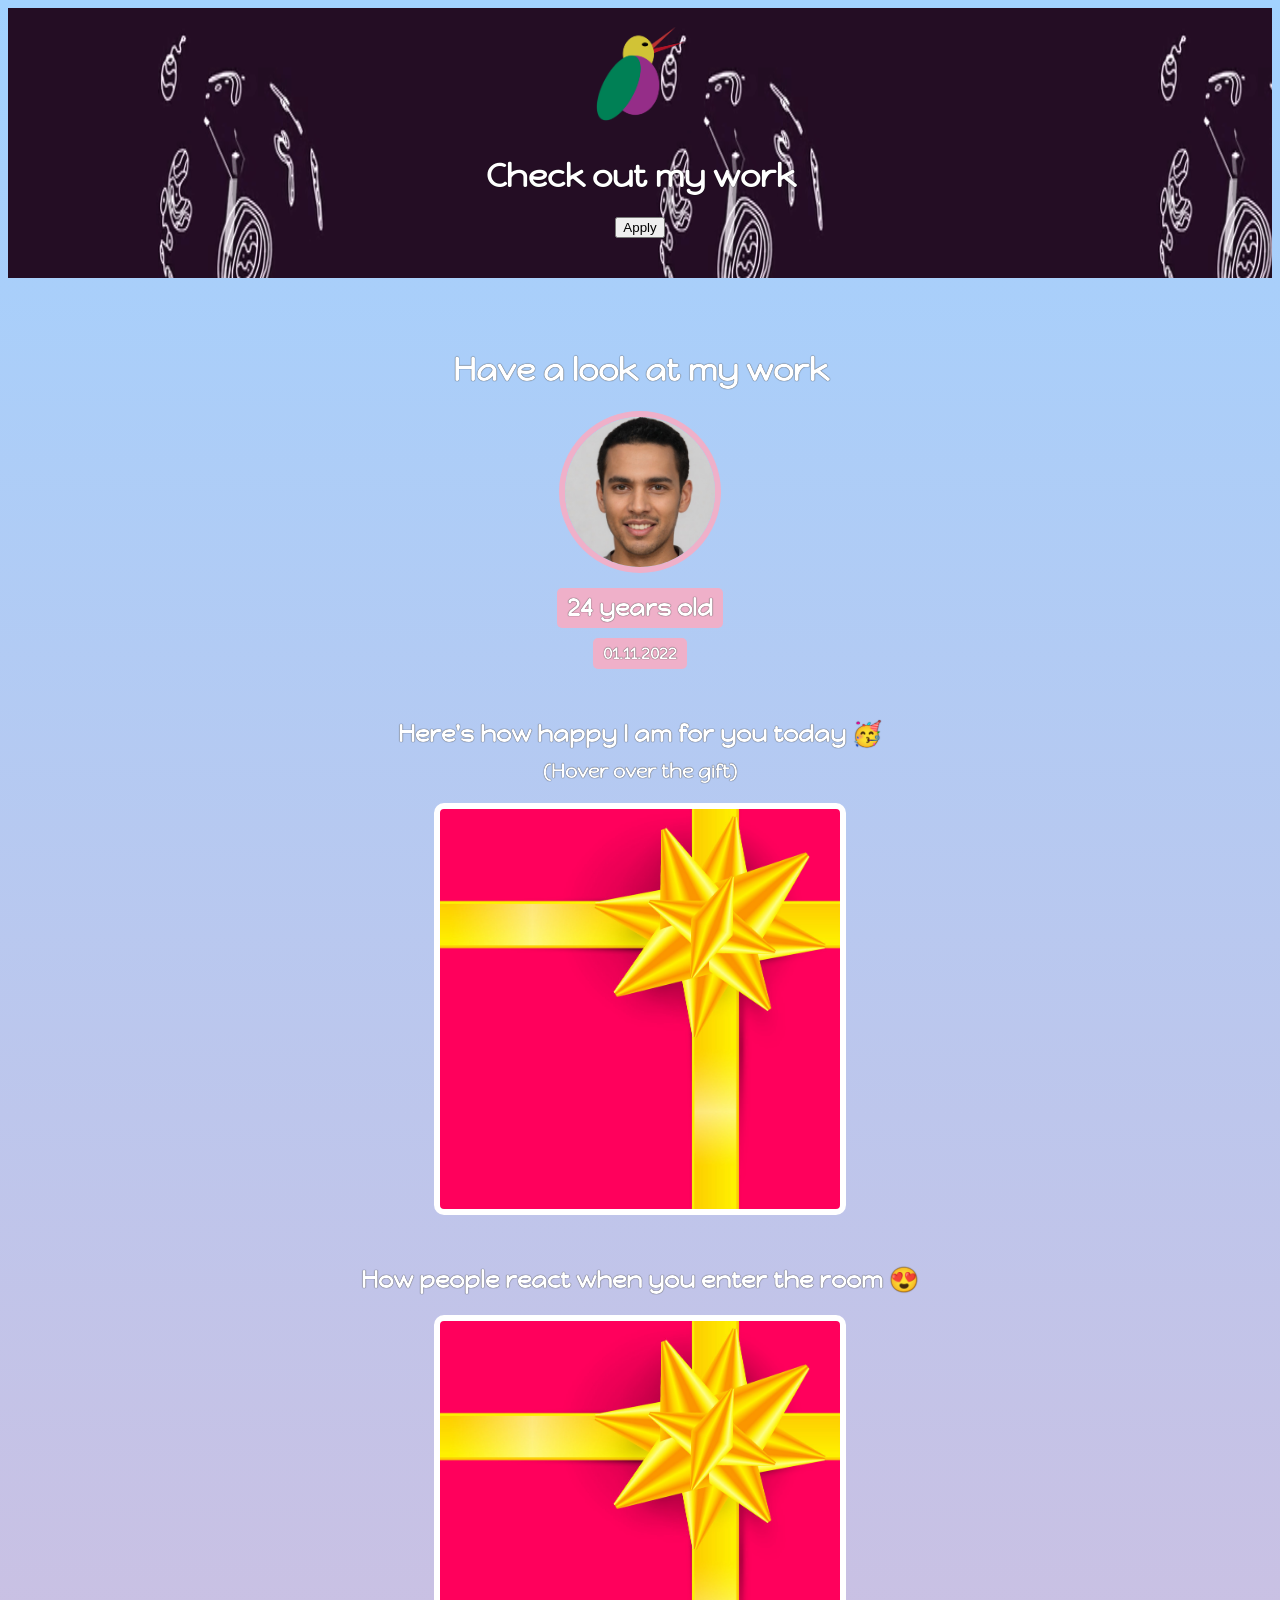
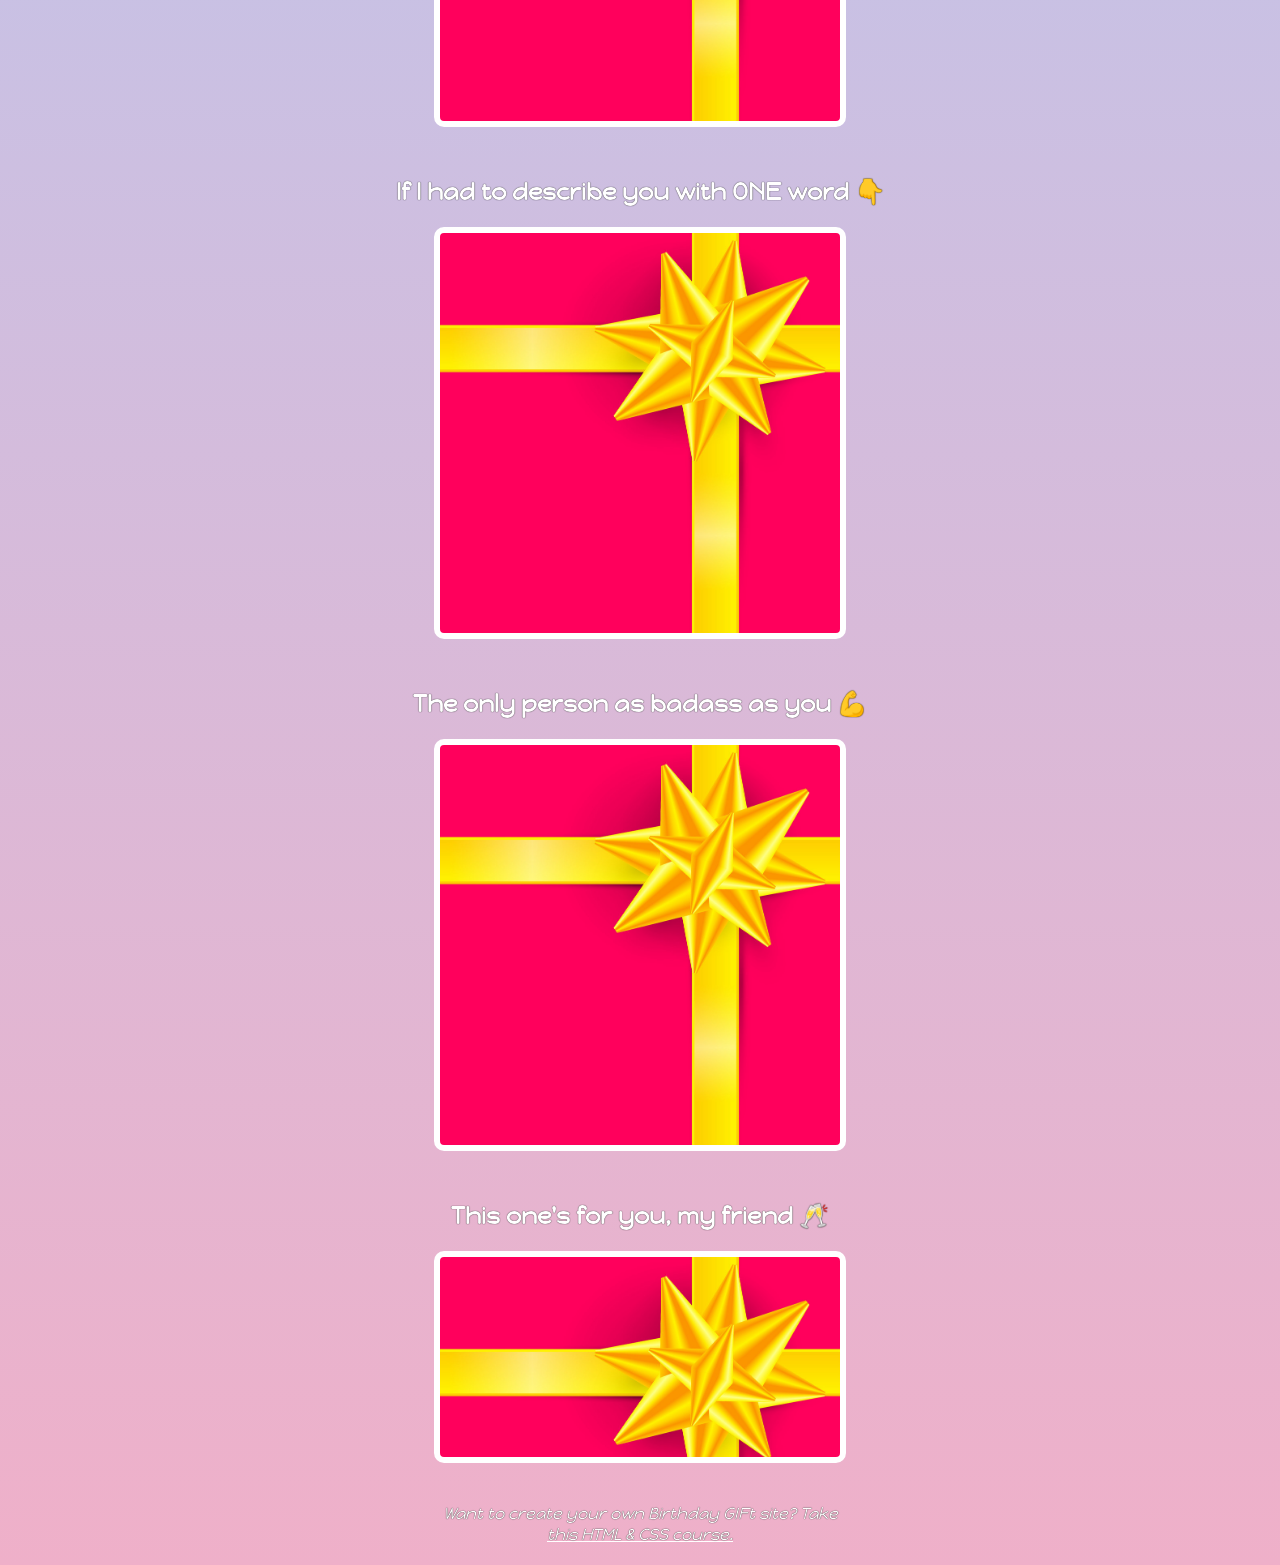
<file: index.html>
<html>
    <head>
        <link rel="preconnect" href="https://fonts.googleapis.com">
        <link rel="preconnect" href="https://fonts.gstatic.com" crossorigin>
        <link href="https://fonts.googleapis.com/css2?family=Happy+Monkey&display=swap" rel="stylesheet">
        <link rel="stylesheet" href="styles.css">
    </head>

    <body>
         <div id="hero">
            <img src="images/BirdLogo.T.png" id="main-logo">
            <h1>Check out my <span class="underline">work</span></h1>
            <button class="btn">Apply</button>
        </div>
        <div id="header">
            <h1>Have a look at my work </h1>
            <img id="bff-img" src="images/nick.jpg">
            <h2 id="bday-age">24 years old</h2>
            <h4 id="bday-date">01.11.2022</h4>
        </div>
        
        <div class="gift-section">
            <h2 class="gift-title">Here's how happy I am for you today 🥳</h2>
            <h3 class="gift-hint">(Hover over the gift)</h3>
            <div class="gift-img" id="gift-img-happy"></div>
        </div>
        
        <div class="gift-section">
            <h2 class="gift-title">How people react when you enter the room 😍</h2>
            <div class="gift-img" id="gift-img-hot"></div>
        </div>
        
        <div class="gift-section">
            <h2 class="gift-title">If I had to describe you with ONE word 👇</h2>
            <div class="gift-img" id="gift-img-genius"></div>
        </div>
        
        <div class="gift-section">
            <h2 class="gift-title">The only person as badass as you 💪</h2>
            <div class="gift-img" id="gift-img-badass"></div>
        </div>
        
         <div class="gift-section">
            <h2 class="gift-title">This one's for you, my friend 🥂</h2>
            <div class="gift-img" id="gift-img-cheers"></div>
        </div>
        
        <p id="footer">Want to create your own Birthday GIFt site? Take <a href="https://scrimba.com/learn/htmlandcss" target="_blank">this HTML & CSS course.</a></p>
        
    </body>
</html>
</file>
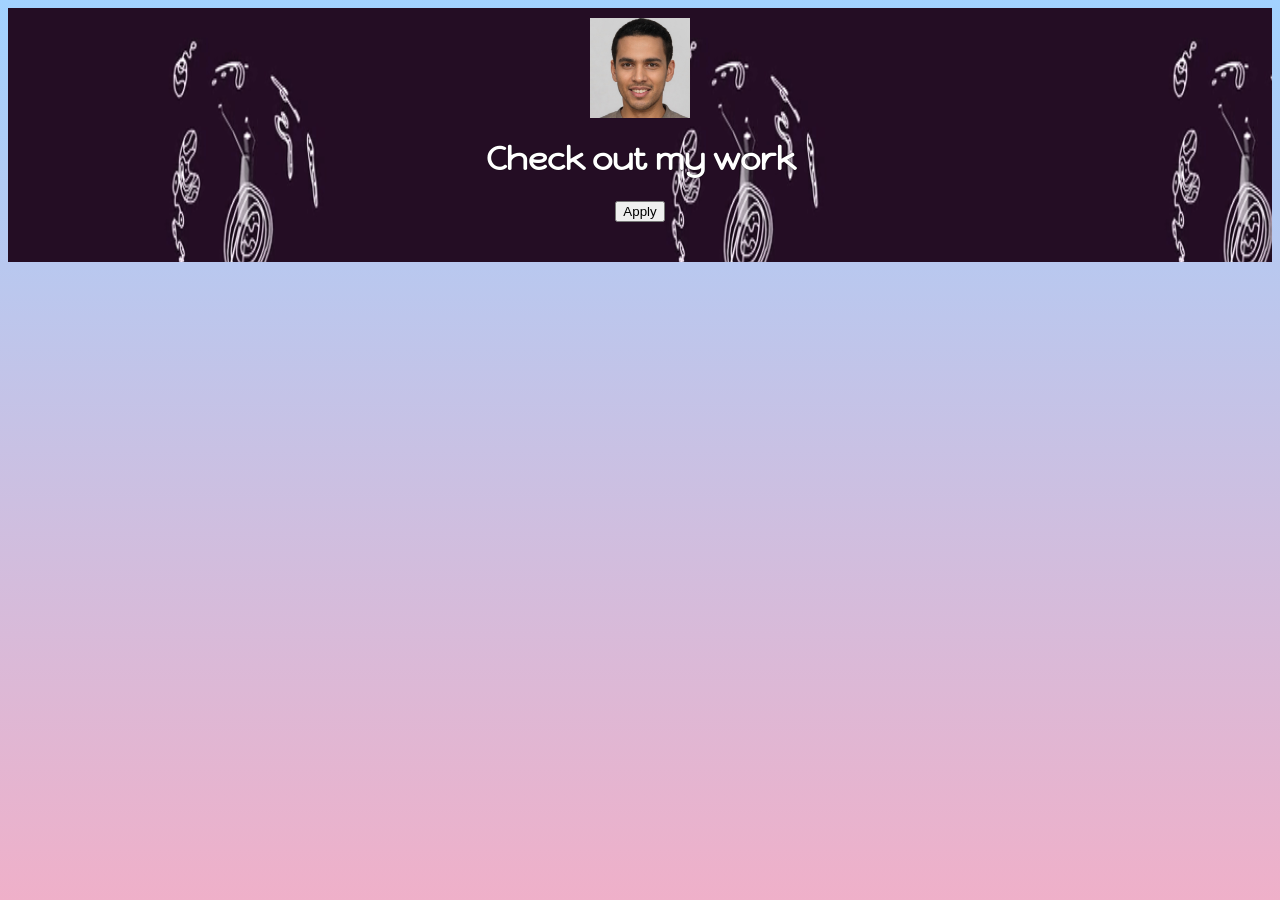
<file: hello.html>
<html>
    <head>
        <link rel="preconnect" href="https://fonts.googleapis.com">
        <link rel="preconnect" href="https://fonts.gstatic.com" crossorigin>
        <link href="https://fonts.googleapis.com/css2?family=Happy+Monkey&display=swap" rel="stylesheet">
        <link rel="stylesheet" href="styles.css">
    </head>

    <body>
         <div id="hero">
            <img src="images/nick.jpg" id="main-logo">
            <h1>Check out my <span class="underline">work</span></h1>
            <button class="btn">Apply</
    </body>
</html>
</file>
<file: styles.css>
body {
    text-align: center;
    font-family: 'Happy Monkey', cursive;
    background: linear-gradient(#a2d2ff, #EFB0C9);
    color: #ffffff;
}

#hero {
    background-image: url("images/giphy.webp");
    background-size: 500px 500px;
    padding: 10px 0px 40px 0px;
    margin-bottom: 50px;;
}

#main-logo {
    width: 100px;
}

h1, h2, h3, h4, p {
    text-shadow: 0 0 1px black;
}

#bff-img {
    width: 150px;
    border-radius: 50%;
    border: 6px solid #EFB0C9;
    margin-bottom: 10px;
}

#bday-age {
    background: #EFB0C9;
    padding: 5px 10px;
    border-radius: 5px;
    margin: 5px 0 10px 0;
}

#bday-date {
    margin: 0;
    background: #EFB0C9;
    padding: 5px 10px;
    border-radius: 5px;
}

#header {
    display: flex;
    flex-direction: column;
    align-items: center;
}

.gift-section {
    margin-top: 50px;
}

.gift-title {
    margin-bottom: 10px;
}

.gift-hint {
    margin-top: 0;
}

#gift-img-cheers {
    height: 200px;
}

.gift-img {
    margin: 20px auto;
    max-width: 400px;
    height: 400px;
    border: 6px solid white;
    border-radius: 10px;
    background-image: url("images/gift-cover.jpg");
    background-size: cover;
}

#gift-img-happy:hover {
    background-image: url("images/happy.gif");
}

#gift-img-hot:hover {
    background-image: url("images/hot.gif");
}

#gift-img-genius:hover {
    background-image: url("images/genius.gif");
}

#gift-img-badass:hover {
    background-image: url("images/badass.gif");
}

#gift-img-cheers:hover {
    background-image: url("images/cheers.gif");
}

#footer {
    font-style: italic;
    width: 400px;
    margin: 40px auto 20px;
}

a {
    color: white;
}
</file>
